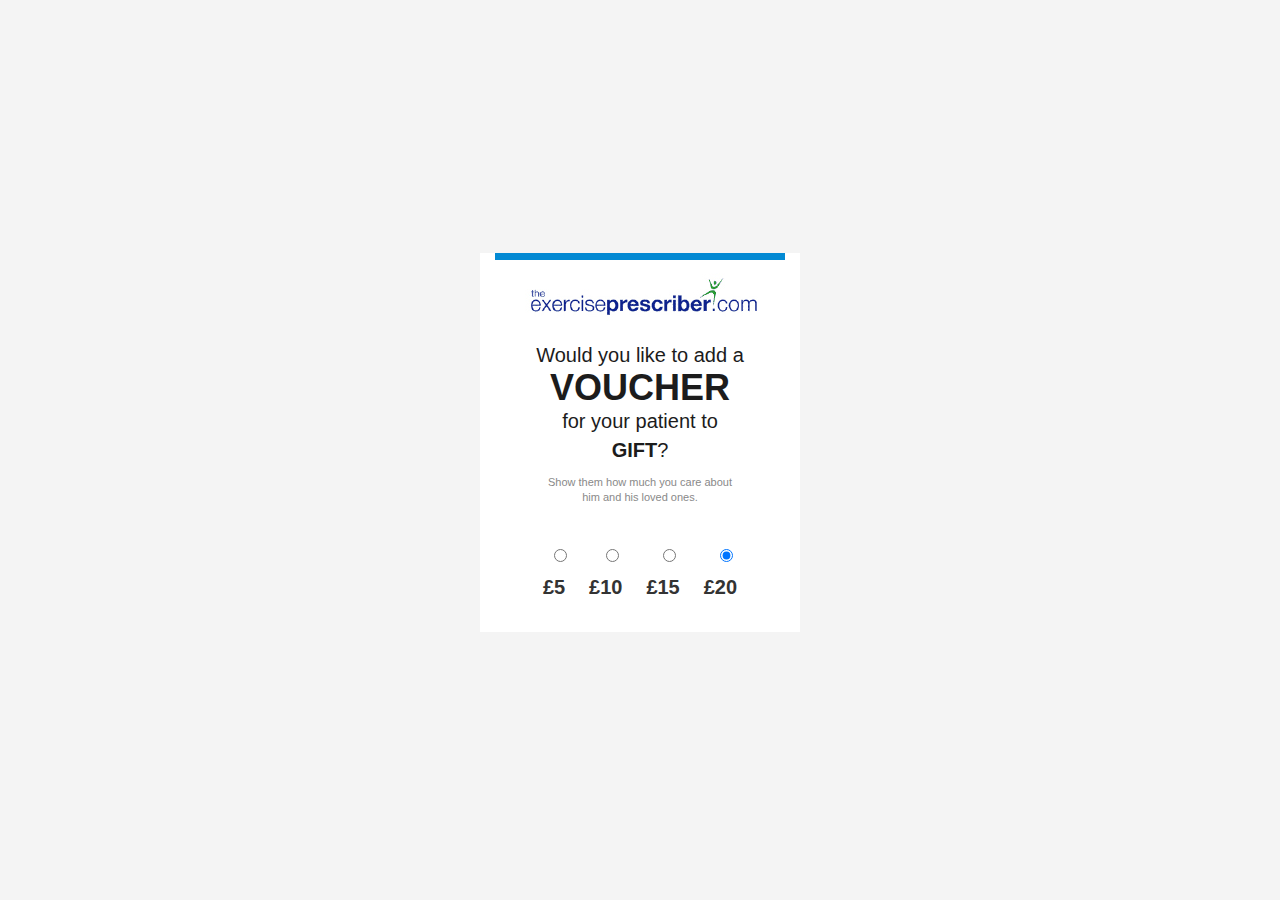
<file: Clinician-UI.html>
<!DOCTYPE html>
<html lang="en">
    <head>
        <meta charset="utf-8">
        <meta http-equiv="X-UA-Compatible" content="IE=edge">
        <meta name="viewport" content="width=device-width, initial-scale=1">
        <meta name="description" content="">
        <meta name="author" content="">
        <title>Clinician UI</title>
        <!-- Bootstrap core CSS -->
        <link href="bootstrap/css/bootstrap.css" rel="stylesheet">
        <!-- Custom styles for this template -->
        <link href="style.css" rel="stylesheet">
        <!-- HTML5 shim and Respond.js for IE8 support of HTML5 elements and media queries -->
        <!--[if lt IE 9]>
      <script src="https://oss.maxcdn.com/html5shiv/3.7.2/html5shiv.min.js"></script>
      <script src="https://oss.maxcdn.com/respond/1.4.2/respond.min.js"></script>
    <![endif]-->
    </head>
    <body class="">
        <div class="container container-narrow">
            <div class="row vertical-center">
                <div class="col-md-12 main-block col-lg-12 col-sm-12 col-xs-12"> 
                    <div class="blue-block col-md-12 col-sm-12 col-lg-12 col-xs-12"> 
</div>
                    <img src="img/logo.jpg" class="img-responsive center-block">
                    <p class="text-primary">Would you like to add a <span class="text-bold-1">VOUCHER</span><br>for your patient to <br><span class="text-bold-2">GIFT</span>?</p>
                    <p class="text-secondary">Show them how much you care&nbsp;about him and his loved ones.</p>
                    <form>
                        <div class="radio"> 
                            <label class="control-label"> 
                                <br>
                                <input type="radio" name="group" value="option1" checked="">
                                <br>£5
                            </label>                             
                            <label class="control-label"> 
                                <input type="radio" name="group" value="option1" checked="">
                                <br>£10
                            </label>                             
                            <label class="control-label"> 
                                <input type="radio" name="group" value="option1" checked="">
                                <br>£15
                            </label>                             
                            <label class="control-label"> 
                                <input type="radio" name="group" value="option1" checked="">
                                <br>£20
                            </label>                             
                        </div>
                    </form>
                </div>
            </div>
        </div>
        <!-- Bootstrap core JavaScript
    ================================================== -->
        <!-- Placed at the end of the document so the pages load faster -->
        <script src="assets/js/jquery.min.js"></script>
        <script src="bootstrap/js/bootstrap.min.js"></script>
        <!-- IE10 viewport hack for Surface/desktop Windows 8 bug -->
        <script src="assets/js/ie10-viewport-bug-workaround.js"></script>
    </body>
</html>
</file>
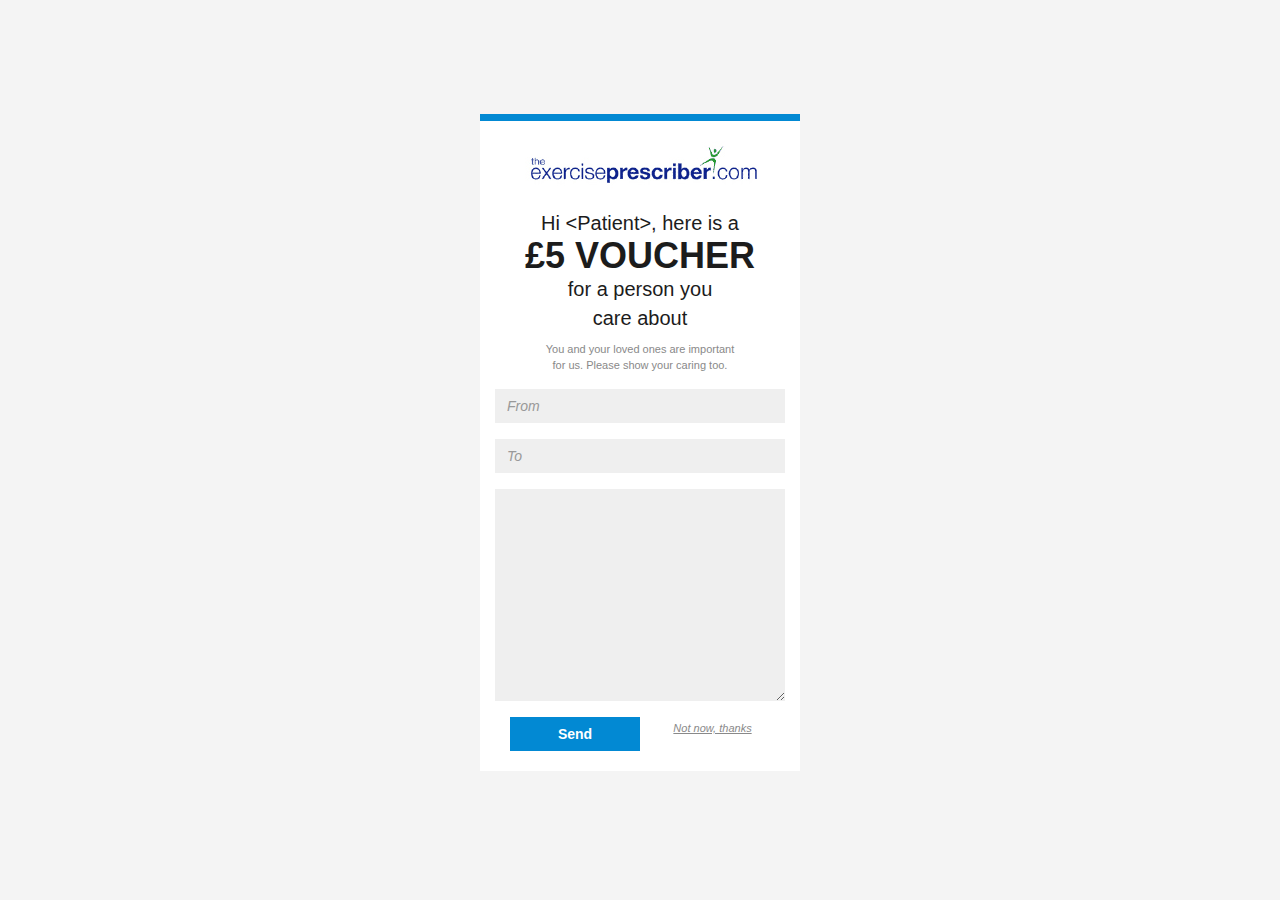
<file: Patient-UI.html>
<!DOCTYPE html>
<html lang="en">
    <head>
        <meta charset="utf-8">
        <meta http-equiv="X-UA-Compatible" content="IE=edge">
        <meta name="viewport" content="width=device-width, initial-scale=1">
        <meta name="description" content="">
        <meta name="author" content="">
        <title>Patient UI</title>
        <!-- Bootstrap core CSS -->
        <link href="bootstrap/css/bootstrap.css" rel="stylesheet">
        <!-- Custom styles for this template -->
        <link href="style.css" rel="stylesheet">
        <!-- HTML5 shim and Respond.js for IE8 support of HTML5 elements and media queries -->
        <!--[if lt IE 9]>
      <script src="https://oss.maxcdn.com/html5shiv/3.7.2/html5shiv.min.js"></script>
      <script src="https://oss.maxcdn.com/respond/1.4.2/respond.min.js"></script>
    <![endif]-->
    </head>
    <body class="">
        <div class="container container-narrow vertical-center">
            <div class="row">
                <div class="blue-block col-md-12 col-sm-12 col-lg-12 col-xs-12"> 
</div>
                <div class="col-md-12 main-block col-lg-12 col-sm-12 col-xs-12 text-center"> 
                    <img src="img/logo.jpg" class="img-responsive center-block">
                    <p class="text-primary">Hi &lt;Patient&gt;, here is a <br><span class="text-bold-1">£5 VOUCHER</span><br>for a person you<br>care about<br></p>
                    <p class="text-secondary">You and your loved ones are important for us.&nbsp;Please show your caring too.</p>
                    <form class="">
                        <input type="email" class="form-control" placeholder="From" required>
                        <input type="email" class="form-control" placeholder="To" required>
                        <textarea class="form-control" rows="10"></textarea>
                        <div class="col-md-6 col-lg-6 col-sm-12 col-xs-12">
                            <button type="submit" class="btn">Send</button>                             
                        </div>
                        <div class="col-lg-6 col-md-6 col-sm-12 col-xs-12">
                            <a href="_blank">Not now, thanks</a> 
                        </div>
                    </form>
                </div>
            </div>
        </div>
        <!-- Bootstrap core JavaScript
    ================================================== -->
        <!-- Placed at the end of the document so the pages load faster -->
        <script src="assets/js/jquery.min.js"></script>
        <script src="bootstrap/js/bootstrap.min.js"></script>
        <!-- IE10 viewport hack for Surface/desktop Windows 8 bug -->
        <script src="assets/js/ie10-viewport-bug-workaround.js"></script>
    </body>
</html>
</file>
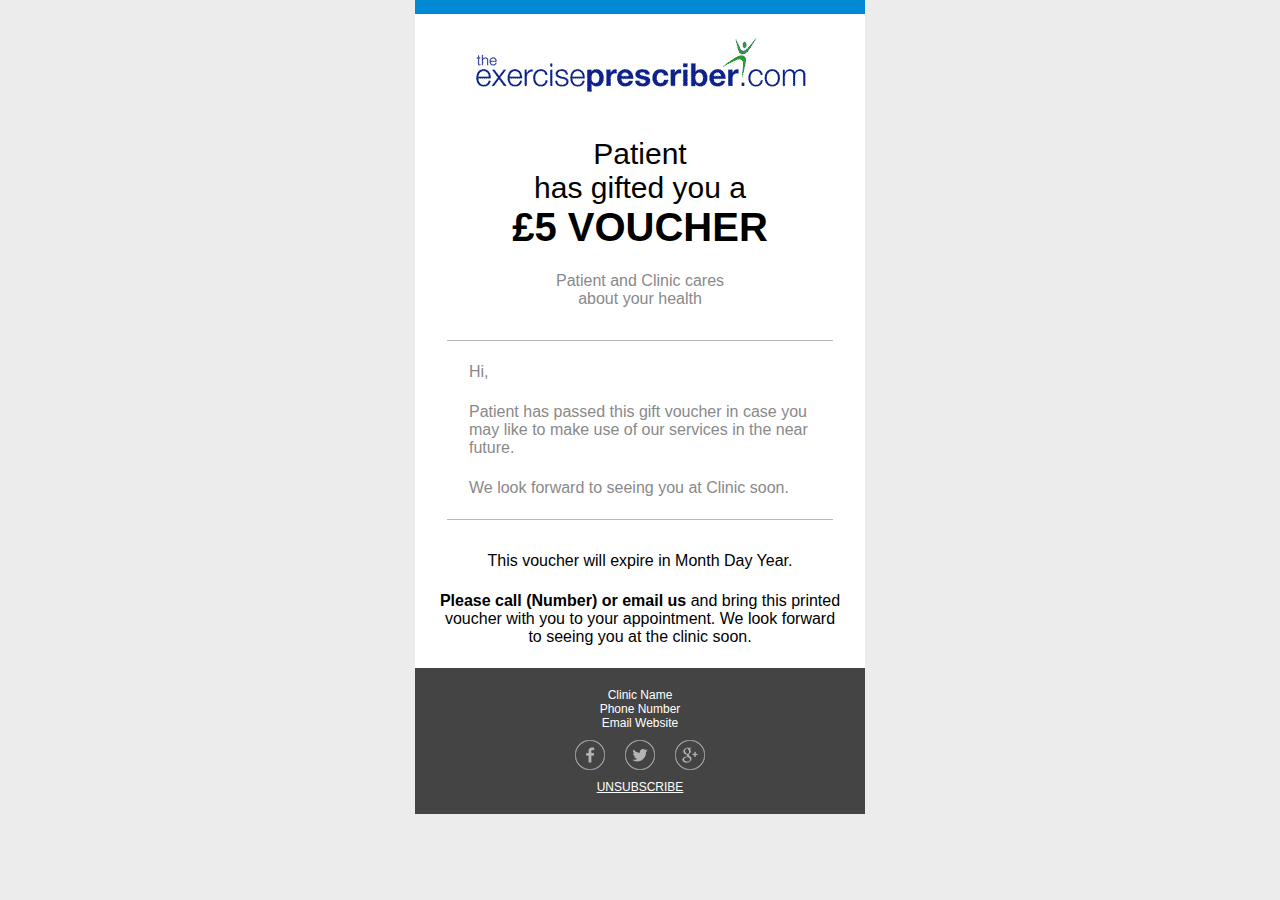
<file: email/inlined.html>
<!DOCTYPE html PUBLIC "-//W3C//DTD XHTML 1.0 Transitional//EN" "http://www.w3.org/TR/xhtml1/DTD/xhtml1-transitional.dtd">
<html xmlns="http://www.w3.org/1999/xhtml">
<head>
	<meta http-equiv="Content-Type" content="text/html; charset=utf-8" />
	<!--[if !mso]><!-->
		<meta http-equiv="X-UA-Compatible" content="IE=edge" />
	<!--<![endif]-->
	<meta name="viewport" content="width=device-width, initial-scale=1.0" />
	<title></title>
	<!--[if (gte mso 9)|(IE)]>
	<style type="text/css">
		table {border-collapse: collapse !important;}
	</style>
	<![endif]-->
	<style type="text/css">
body {
	Margin: 0;
	padding: 0;
	min-width: 100%;
	background-color: #ECECEC;
}
table {
	border-spacing: 0;
	font-family: sans-serif;
	color: #000000;
}
td {
	padding: 0;
}
img {
	border: 0;
}
img.rating {
	padding: 10px 40px;
}
img.icons {
	padding: 10px 10px;
}
.separator {
	height: 5px;
}
.wrapper {
	width: 100%;
	table-layout: fixed;
	-webkit-text-size-adjust: 100%;
	-ms-text-size-adjust: 100%;
}
.webkit {
	max-width: 450px;
}
.outer {
	Margin: 0 auto;
	width: 100%;
	max-width: 450px;
}
.inner {
	padding: 10px 32px;
}
.contents {
	width: 100%;
}
p {
	Margin: 22px;
}
p.title {
	font-size: 30px;
}

.bold {
	font-size: 40px;
	font-weight: 900;
}

.text-gray {
	color: #898989;
	font-size: 16px;
}
.h1 {
	Margin: 5px 0;
	font-size: 30px;
	font-weight: bold;
	line-height: 35px;
}
.full-width-image img, .full-width-image {
	width: 100%;
	max-width: 331px;
	height: auto;
	text-align: center;
	background-color: #FFFFFF;
}


.one-column {
	background-color: #FFFFFF;
}
.one-column .blue {
	padding: 7px 0px;
	text-align: center;
	background-color: #0289D3;
}

.one-column .contents {
	background-color: #FFFFFF;
	text-align: center;
	font-size: 16px;
}

.one-column .footer {
	padding: 0px 40px;
	text-align: center;
	font-size: 12px;
	color: #FFFFFF;
	background-color: #444444;
	padding: 20px;
}

.one-column .footer > p > a {
	color: #FFFFFF;
	text-decoration: underline;
}

.one-column .footer p {
	Margin: 0px;
}

@media screen and (max-width: 400px) {
	.two-column .column,
	.three-column .column {
		max-width: 100% !important;
	}
	.two-column img {
		max-width: 100% !important;
	}
	.three-column img {
		max-width: 50% !important;
	}
}

@media screen and (min-width: 401px) and (max-width: 620px) {
	.three-column .column {
		max-width: 33% !important;
	}
	.two-column .column {
		max-width: 50% !important;
	}
}
	</style>
</head>
<body style="Margin:0;padding-top:0;padding-bottom:0;padding-right:0;padding-left:0;min-width:100%;background-color:#ECECEC;" >
	<center class="wrapper" style="width:100%;table-layout:fixed;-webkit-text-size-adjust:100%;-ms-text-size-adjust:100%;" >
		<div class="webkit" style="max-width:450px;" >
			<!--[if (gte mso 9)|(IE)]>
			<table width="450" align="center" style="border-spacing:0;font-family:sans-serif;color:#000000;" >
			<tr>
			<td style="padding-top:0;padding-bottom:0;padding-right:0;padding-left:0;" >
			<![endif]-->
			<table class="outer" align="center" style="border-spacing:0;font-family:sans-serif;color:#000000;Margin:0 auto;width:100%;max-width:450px;" >
				<tr>
					<td class="one-column" style="padding-top:0;padding-bottom:0;padding-right:0;padding-left:0;background-color:#FFFFFF;" >
						<table width="100%" style="border-spacing:0;font-family:sans-serif;color:#000000;" >
							<tr>
								<td class="blue" style="padding-top:7px;padding-bottom:7px;padding-right:0px;padding-left:0px;text-align:center;background-color:#0289D3;" >
								</td>
							</tr>
						</table>
					</td>
				</tr>
				<tr>
					<td class="full-width-image" align="center" style="padding-top:0;padding-bottom:0;padding-right:0;padding-left:0;width:100%;max-width:331px;height:auto;text-align:center;background-color:#FFFFFF;" >
						<p style="Margin:22px;" ><img src="images/logo.gif" width="331" alt="" style="border-width:0;width:100%;max-width:331px;height:auto;text-align:center;background-color:#FFFFFF;" /></p>
					</td>
				</tr>
				<tr>
					<td class="one-column" style="padding-top:0;padding-bottom:0;padding-right:0;padding-left:0;background-color:#FFFFFF;" >
						<table width="100%" style="border-spacing:0;font-family:sans-serif;color:#000000;" >
							<tr>
								<td class="contents" style="padding-top:0;padding-bottom:0;padding-right:0;padding-left:0;width:100%;background-color:#FFFFFF;text-align:center;font-size:16px;" >
								<p class="title" style="Margin:22px;font-size:30px;" >Patient<br>has gifted you a<br><span class="bold" style="font-size:40px;font-weight:900;" >£5 VOUCHER</span></p>
								<p class="text-gray" style="Margin:22px;color:#898989;font-size:16px;" >Patient and Clinic cares<br>about your health</p>
								</td>
							</tr>
						</table>
					</td>
				</tr>
				<tr>
					<td class="one-column" style="padding-top:0;padding-bottom:0;padding-right:0;padding-left:0;background-color:#FFFFFF;" >
						<table width="100%" style="border-spacing:0;font-family:sans-serif;color:#000000;" >
							<tr>
								<td class="inner" style="padding-top:10px;padding-bottom:10px;padding-right:32px;padding-left:32px;" >
									<div style="Margin-top:0;" >
                                        <div style="font-size:1px;line-height:1px;background-color:#b7b7b7;" >&nbsp;</div>
                                    </div>
									<p class="text-gray" style="Margin:22px;color:#898989;font-size:16px;" >Hi,</p>
									<p class="text-gray" style="Margin:22px;color:#898989;font-size:16px;" >Patient has passed this gift voucher in case you may like to make use of our services in the near future.</p>
									<p class="text-gray" style="Margin:22px;color:#898989;font-size:16px;" >We look forward to seeing you at Clinic soon.</p>
									<div style="Margin-top:0;" >
                                        <div style="font-size:1px;line-height:1px;background-color:#b7b7b7;" >&nbsp;</div>
                                    </div>
								</td>
							</tr>
						</table>
					</td>
				</tr>
				<tr>
					<td class="one-column" style="padding-top:0;padding-bottom:0;padding-right:0;padding-left:0;background-color:#FFFFFF;" >
						<table width="100%" style="border-spacing:0;font-family:sans-serif;color:#000000;" >
							<tr>
								<td class="contents" style="padding-top:0;padding-bottom:0;padding-right:0;padding-left:0;width:100%;background-color:#FFFFFF;text-align:center;font-size:16px;" >
									<p style="Margin:22px;" >This voucher will expire in Month Day Year.</p>
									<p style="Margin:22px;" ><strong>Please call (Number) or email us</strong> and bring this printed voucher with you to your appointment. We look forward to seeing you at the clinic soon.</p>
								</td>
							</tr>
						</table>
					</td>
				</tr>
				<tr>
					<td class="one-column" style="padding-top:0;padding-bottom:0;padding-right:0;padding-left:0;background-color:#FFFFFF;" >
						<table width="100%" style="border-spacing:0;font-family:sans-serif;color:#000000;" >
							<tr>
								<td class="footer" style="padding-top:20px;padding-bottom:20px;padding-right:20px;padding-left:20px;text-align:center;font-size:12px;color:#FFFFFF;background-color:#444444;" >
								<p style="Margin:0px;" >Clinic Name</p>
								<p style="Margin:0px;" >Phone Number</p>
								<p style="Margin:0px;" >Email Website</p>
								<p style="Margin:0px;" ><a href="#" style="color:#FFFFFF;text-decoration:underline;" ><img src="images/facebook.png" class="icons" style="border-width:0;padding-top:10px;padding-bottom:10px;padding-right:10px;padding-left:10px;" /></a><a href="#" style="color:#FFFFFF;text-decoration:underline;" ><img src="images/twitter.png" class="icons" style="border-width:0;padding-top:10px;padding-bottom:10px;padding-right:10px;padding-left:10px;" /></a><a href="#" style="color:#FFFFFF;text-decoration:underline;" ><img src="images/g+.png" class="icons" style="border-width:0;padding-top:10px;padding-bottom:10px;padding-right:10px;padding-left:10px;" /></a></p>
								<p style="Margin:0px;" ><a href="#" style="color:#FFFFFF;text-decoration:underline;" >UNSUBSCRIBE</a></p>
								</td>
							</tr>
						</table>
					</td>
				</tr>
			</table>
			<!--[if (gte mso 9)|(IE)]>
			</td>
			</tr>
			</table>
			<![endif]-->
		</div>
	</center>
</body>
</html>
</file>
<file: style.css>
body
{
    background-color: #F4F4F4;
}

p
{
    margin-top: 10px;
    margin-bottom: 10px;
    text-align: center;
}

img
{
    margin-top: 20px;
    margin-bottom: 20px;
}

.row
{
    margin-left: 0px;
    margin-right: 0px;
}

.radio
{
    text-align: center;
    margin-bottom: 30px;
}

.radio label
{
    padding-left: 10px;
    padding-right: 10px;
    text-align: center;
    font-size: 20px;
    font-weight: 900;
}

.radio input[type="radio"], .radio-inline input[type="radio"], .checkbox input[type="checkbox"], .checkbox-inline input[type="checkbox"]
{
    margin-left: 0px;
}

a, a:focus, a:hover, a:visited
{
    color: #898989;
    font-style: italic;
    text-decoration: underline;
    font-size: 11px;
}

.btn
{
    background-color: #0289D3;
    border-radius: 0px;
    font-size: 14px;
    font-weight: bold;
    color: #ffffff;
    min-width: 130px;
    margin-bottom: 20px;
}

.form-control
{
    border-radius: 0px;
    border: 0px;
    background-color: #efefef;
    color: #606060;
    font-style: italic;
    font-size: 14px;
    -webkit-box-shadow: inset 0 0px 0px rgba(0, 0, 0, 0);
    box-shadow: inset 0 0px 0px rgba(0, 0, 0, 0);
    margin-bottom: 16px;
    margin-top: 15px;
}

.vertical-center {
  min-height: calc(100% - 15px); /*-15px from the Top Color Bar*/
  min-height: calc(100vh - 15px); /*-15px from the Top Color. Otherwise, scroll bar will appear Bar*/
      
  display: -webkit-box;
  display: -moz-box;
  display: -ms-flexbox;
  display: -webkit-flex;
  display: flex; 
    -webkit-box-align : center;
  -webkit-align-items : center;
       -moz-box-align : center;
       -ms-flex-align : center;
          align-items : center;
  width: 100%;
         -webkit-box-pack : center;
            -moz-box-pack : center;
            -ms-flex-pack : center;
  -webkit-justify-content : center;
          justify-content : center;
}

.container-narrow
{
    max-width: 350px;
}

.main-block
{
    background-color: #ffffff;
}

.blue-block
{
    background-color: #0289D3;
    height: 7px;
}

.text-primary
{
    font-size: 20px;
    color: #1C1C1C;
}

.text-secondary
{
    font-size: 11px;
    color: #898989;
    padding-left: 50px;
    padding-right: 50px;
}

.text-bold-1
{
    font-weight: 900;
    font-size: 36px;
    line-height: 35px;
}

.text-bold-2
{
    font-weight: 900;
    font-size: 20px;
}
</file>
